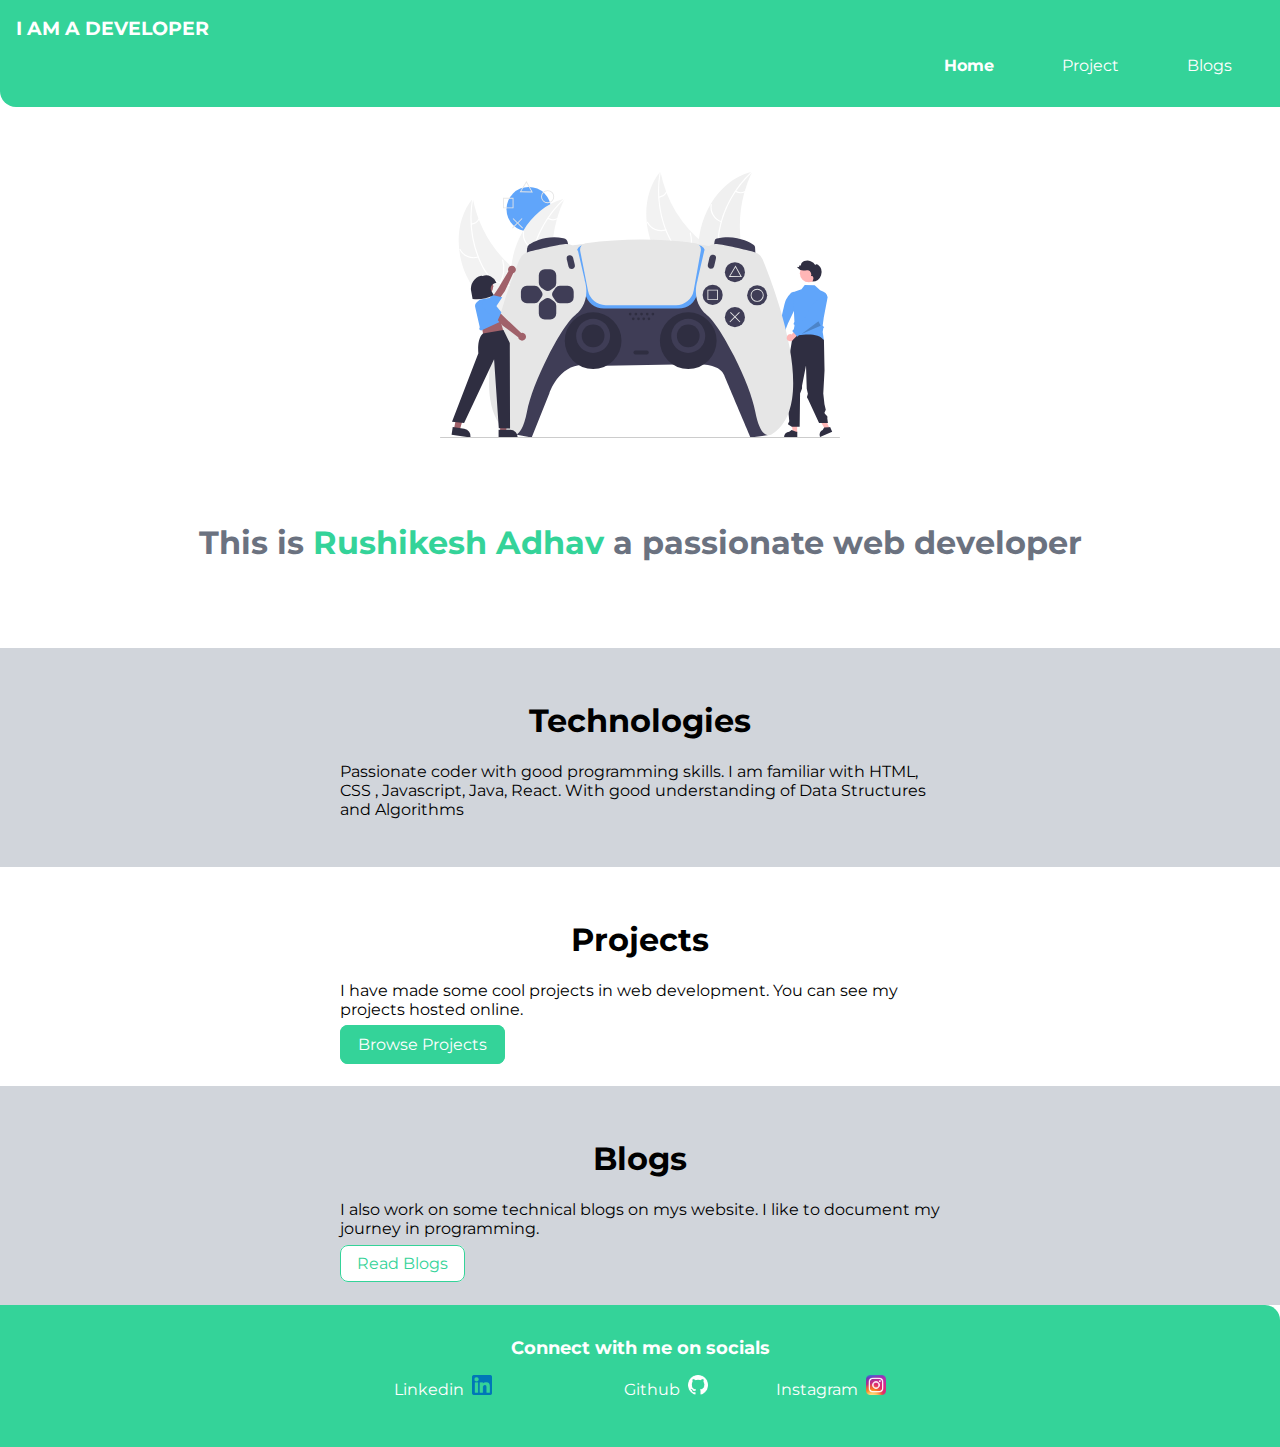
<file: index.html>
<!DOCTYPE html>
<html lang="en">
  <head>
    <meta charset="UTF-8" />
    <meta http-equiv="X-UA-Compatible" content="IE=edge" />
    <meta name="viewport" content="width=device-width, initial-scale=1.0" />
    <title>Home | Rushikesh</title>
    <link href="style.css" rel="stylesheet" />
  </head>

  <body>
    <nav class="navigation conatiner">
      <div class="nav-brand">I AM A DEVELOPER</div>
      <ul class="list-non-bullet nav-pills">
        <li class="list-items-inline">
          <a class="link link-active" href="/">Home</a>
        </li>
        <li class="list-items-inline"><a class="link" href="projects.html">Project</a></li>
        <li class="list-items-inline"><a class="link" href="blogs.html">Blogs</a></li>
      </ul>
    </nav>

    <header class="hero">
      <img class="hero-image" src="images/gaming.svg" />
      <h1 class="hero-heading">
        This is <span class="heading-inverted">Rushikesh Adhav</span> a passionate web developer
      </h1>
    </header>

    <section class="section ow">
      <div class="container container-center">
        <h1>Technologies</h1>
        <p>
          Passionate coder with good programming skills. I am familiar with
          HTML, CSS , Javascript, Java, React. With good understanding of Data
          Structures and Algorithms
        </p>
      </div>
    </section>

    <section class="section">
      <div class="container container-center">
        <h1>Projects</h1>
        <p>
          I have made some cool projects in web development. You can see my
          projects hosted online.
        </p>
        <a class="link link-primary" href="projects.html">Browse Projects</a>
      </div>

    </section>

    <section class="section ow">
      <div class="container container-center">
        <h1>Blogs</h1>
        <p>
          I also work on some technical blogs on mys website. I like to document my journey in programming.
        </p>
        <a class="link link-secondary" href="blogs.html">Read Blogs</a>
      </div>
    </section>

    <footer class="footer">
      <div class="footer-header">Connect with me on socials</div>
      <ul class="social-links list-non-bullet">
        <li class="list-items-inline">
          <a class="link" href="https://www.linkedin.com/in/rushikeshadhav">Linkedin<img class="hero-image" src="images/linkedin icon.png"</a>
        </li>
        <li class="list-items-inline">
          <a class="link" href="https://github.com/rushikeshadhav">Github<img class="hero-image" src="images/github-icon.png"></a>
        </li>
        <li class="list-items-inline">
          <a class="link" href="https://www.instagram.com/rushikeshadhav">Instagram<img class="hero-image" src="images/insta-icon.png"></a>
        </li>
      </ul>
    </footer>
    
  </body>
</html>
</file>
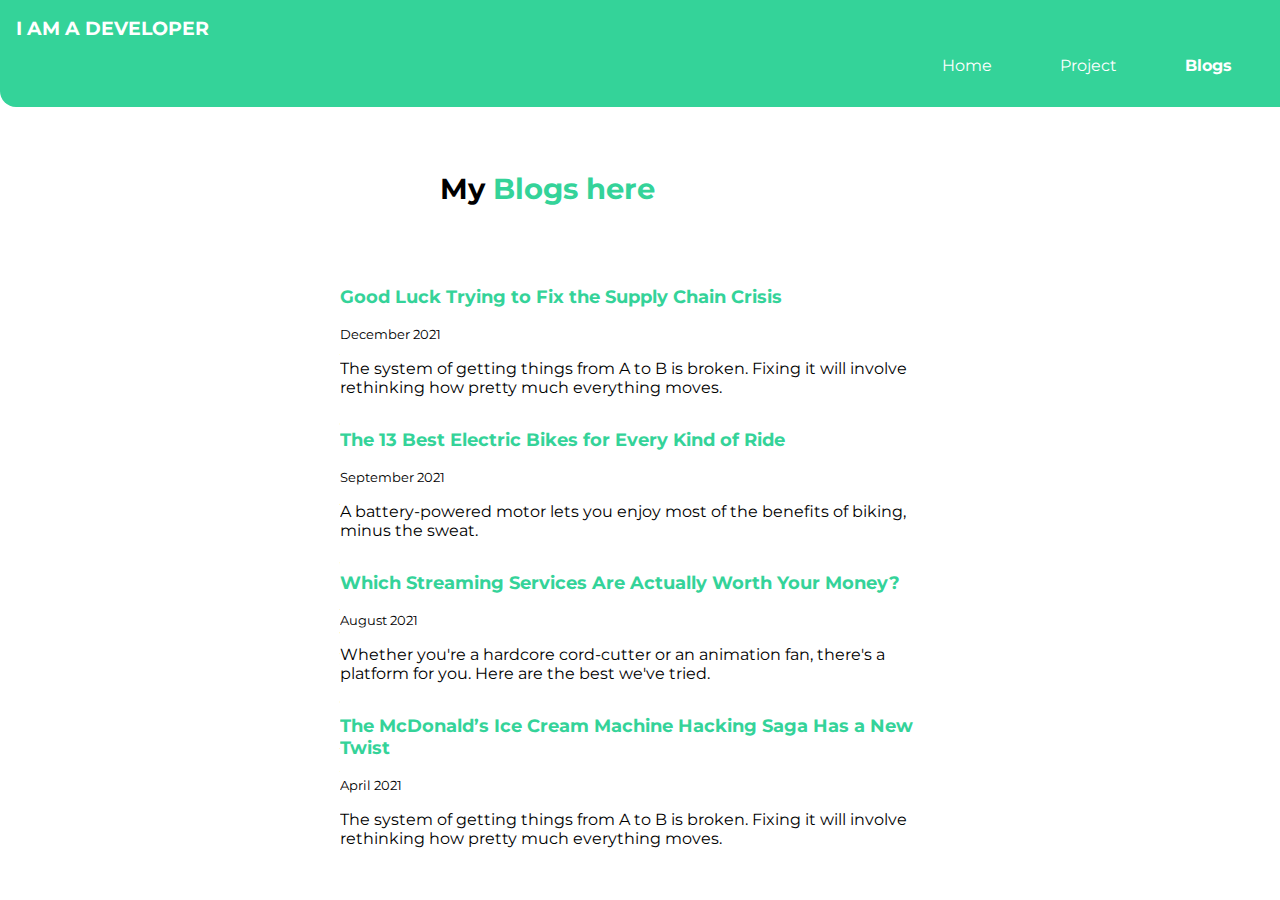
<file: blogs.html>
<!DOCTYPE html>
<html lang="en">

<head>
    <meta charset="UTF-8">
    <meta http-equiv="X-UA-Compatible" content="IE=edge">
    <meta name="viewport" content="width=device-width, initial-scale=1.0">
    <title>Blogs</title>
    <link href="style.css" rel="stylesheet">
</head>

<body>
    <nav class="navigation conatiner">
        <div class="nav-brand">I AM A DEVELOPER</div>
        <ul class="list-non-bullet nav-pills">
            <li class="list-items-inline">
                <a class="link" href="/">Home</a>
            </li>
            <li class="list-items-inline"><a class="link" href="/projects.html">Project</a></li>
            <li class="list-items-inline"><a class="link  link-active" href="/blogs.html">Blogs</a></li>
        </ul>
    </nav>

    <div class="hero">
        <h2 class="hero-image"> <span class="gray-text  text-size">My </span><span class="heading-inverted  text-size">Blogs here</span></h1>
    </div>

    <div class="contianer container-center">
        <a class="link link-simple" href="blog-one.html">Good Luck Trying to Fix the Supply Chain Crisis</a>
        <small class="link-small">December 2021</small>
        <p>The system of getting things from A to B is broken. Fixing it will involve rethinking how pretty much
            everything moves.
        </p>
    </div>

    <div class="contianer container-center">
        <a class="link link-simple" href="blog-two.html">The 13 Best Electric Bikes for Every Kind of Ride</a>
        <small class="link-small">September 2021</small>
        <p>A battery-powered motor lets you enjoy most of the benefits of biking, minus the sweat.
        </p>
    </div>

    <div class="contianer container-center">
        <a class="link link-simple" href="blog-three.html">Which Streaming Services Are Actually Worth Your Money?</a>
        <small class="link-small">August 2021</small>
        <p>Whether you're a hardcore cord-cutter or an animation fan, there's a platform for you. Here are the best we've tried.
        </p>
    </div>

    <div class="contianer container-center">
        <a class="link link-simple" href="blog-four.html">The McDonald’s Ice Cream Machine Hacking Saga Has a New Twist</a>
        <small class="link-small">April 2021</small>
        <p>The system of getting things from A to B is broken. Fixing it will involve rethinking how pretty much
            everything moves.
        </p>
    </div>

</body>

</html>
</file>
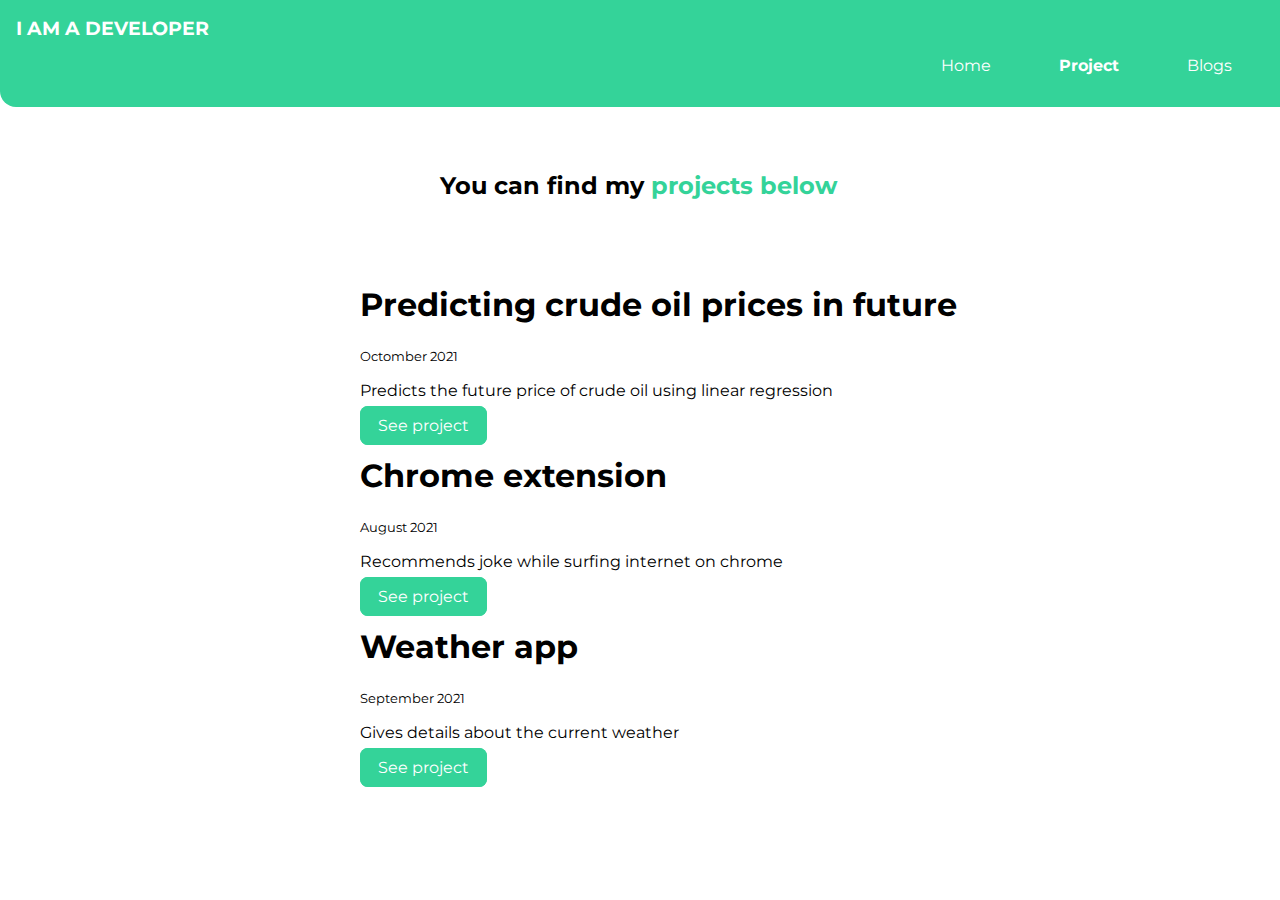
<file: projects.html>
<!DOCTYPE html>
<html lang="en">
  <head>
    <meta charset="UTF-8" />
    <meta http-equiv="X-UA-Compatible" content="IE=edge" />
    <meta name="viewport" content="width=device-width, initial-scale=1.0" />
    <title>Projects</title>
    <link href="style.css" rel="stylesheet" />
  </head>
  <body>
    <nav class="navigation conatiner">
      <div class="nav-brand">I AM A DEVELOPER</div>
      <ul class="list-non-bullet nav-pills">
        <li class="list-items-inline">
          <a class="link" href="/">Home</a>
        </li>
        <li class="list-items-inline">
          <a class="link link-active" href="/projects.html">Project</a>
        </li>
        <li class="list-items-inline">
          <a class="link" href="/blogs.html">Blogs</a>
        </li>
      </ul>
    </nav>

    <div class="hero">
        <h2 class="hero-image"> <span class="gray-text">You can find my </span><span class="heading-inverted">projects below</span></h1>
    </div>
    

    <ul class="list-non-bullet">
      <li class="container container-center">
        <h1>Predicting crude oil prices in future</h1>
        <small>Octomber 2021</small>
        <p>Predicts the future price of crude oil using linear regression</p>
        <a class="link link-primary" href="https://github.com/rushikeshadhav/Error-4040" target="blank">See project</a>
      </li>
      <li class="container container-center">
        <h1>Chrome extension</h1>
        <small>August 2021</small>
        <p>Recommends joke while surfing internet on chrome</p>
        <a class="link link-primary" href="https://github.com/rushikeshadhav/Funny-Jokes-Extension" target="blank">See project</a>
      </li>
      <li class="container container-center">
        <h1>Weather app</h1>
        <small>September 2021</small>
        <p>Gives details about the current weather</p>
        <a class="link link-primary" href="https://rushikeshadhav.github.io/Weather-app.github.io/" target="blank">See project</a>
      </li>
    </ul>
  </body>
</html>
</file>
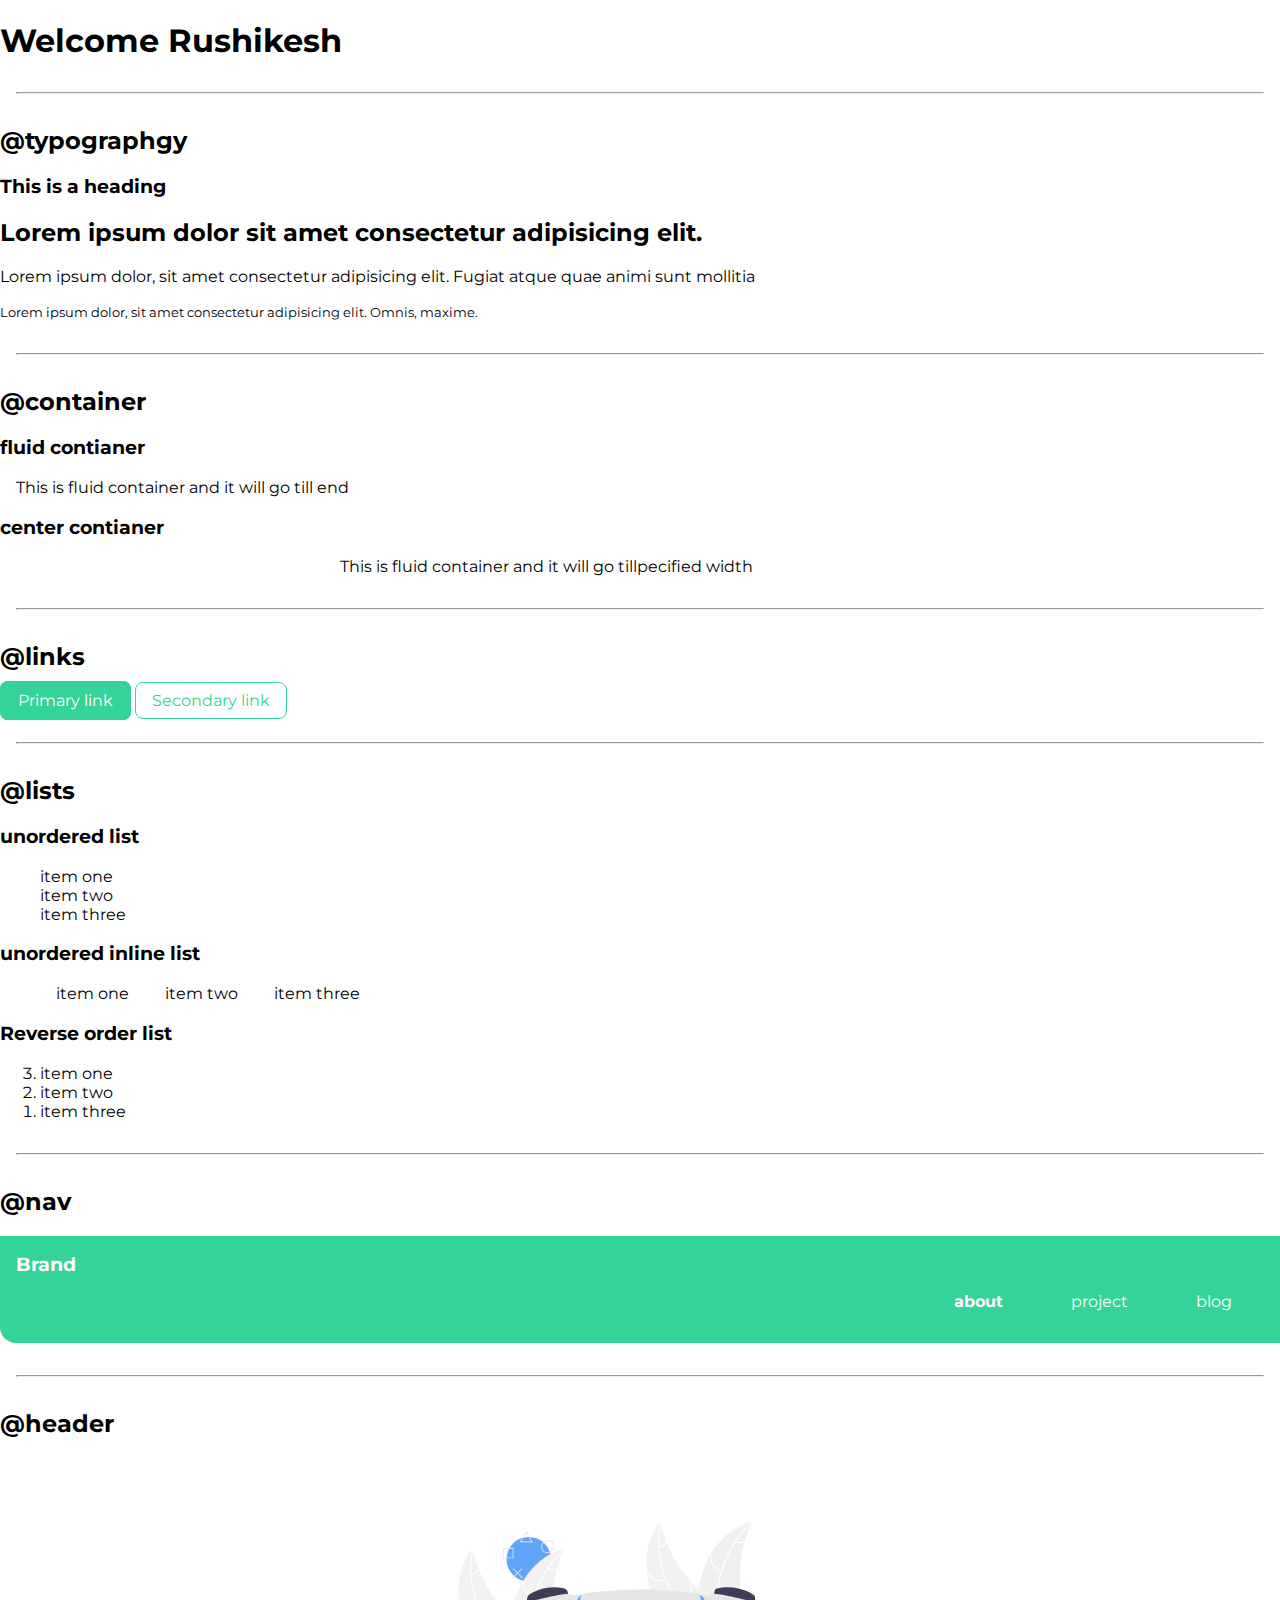
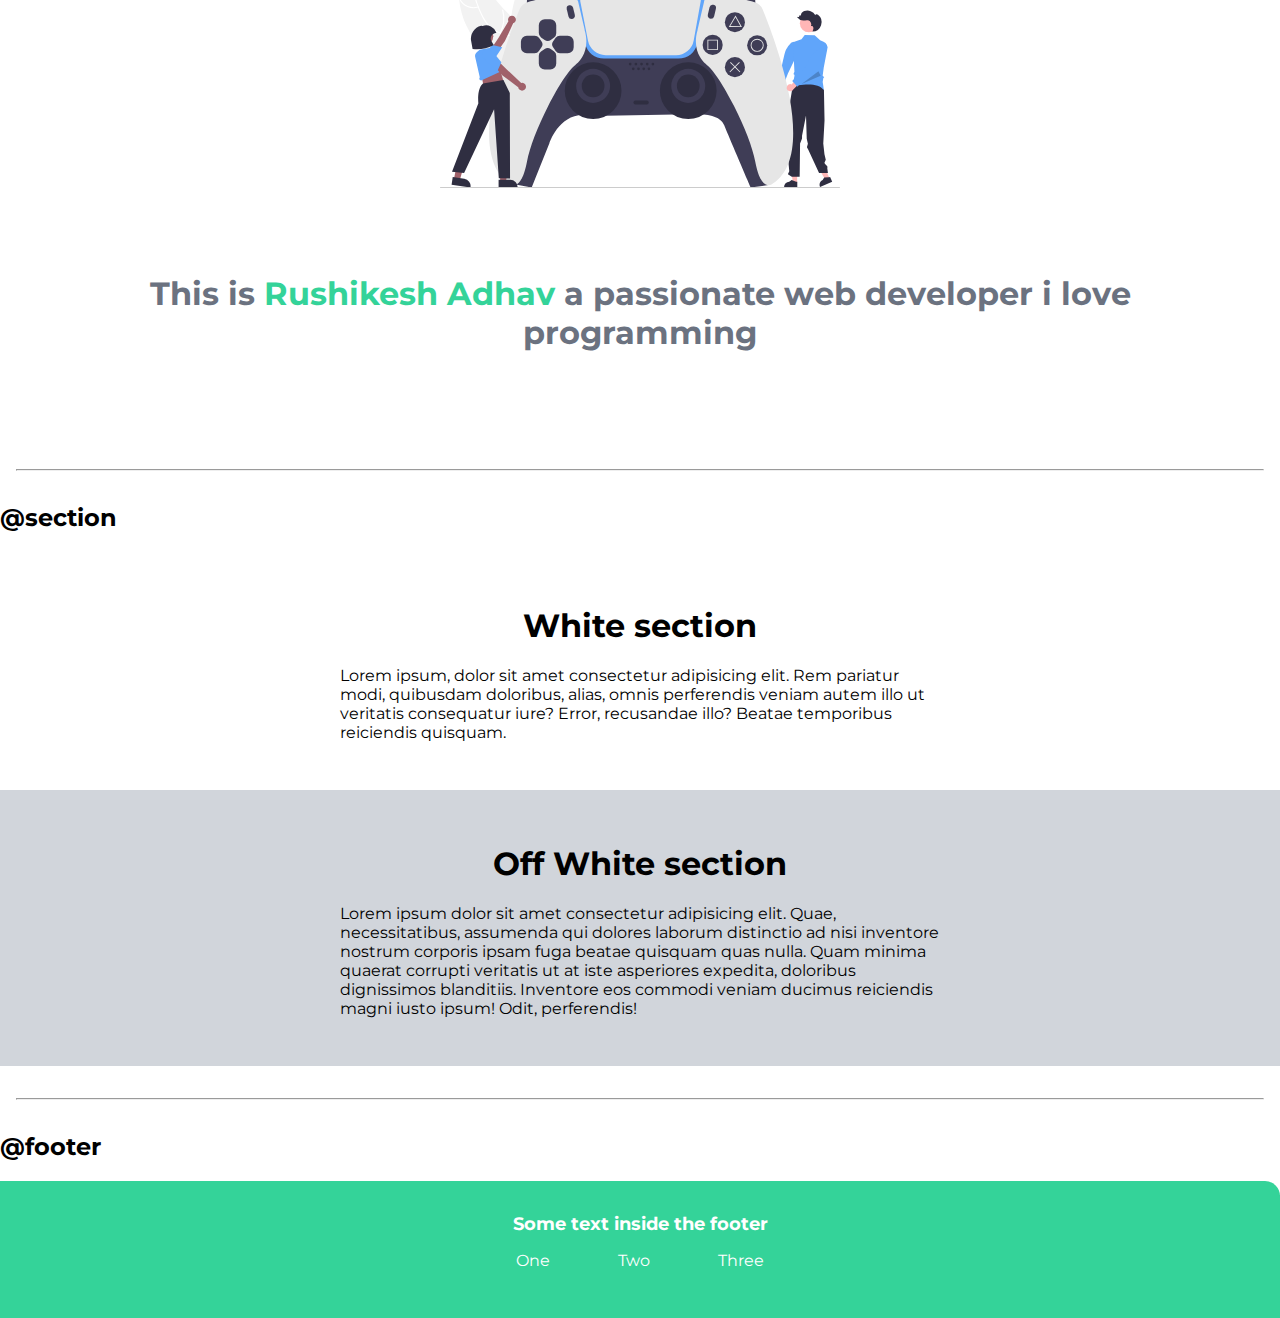
<file: lib/components.html>
<!DOCTYPE html>
<html lang="en">
  <head>
    <meta charset="UTF-8" />
    <meta http-equiv="X-UA-Compatible" content="IE=edge" />
    <meta name="viewport" content="width=device-width, initial-scale=`~" />
    <link rel="stylesheet" href="/style.css" />
    <title>Component Library</title>
  </head>

  <body>
    <h1>Welcome Rushikesh</h1>

    <hr />

    <h2>@typographgy</h2>
    <h3>This is a heading</h3>
    <h2>Lorem ipsum dolor sit amet consectetur adipisicing elit.</h2>
    <p>
      Lorem ipsum dolor, sit amet consectetur adipisicing elit. Fugiat atque
      quae animi sunt mollitia
    </p>
    <small
      >Lorem ipsum dolor, sit amet consectetur adipisicing elit. Omnis,
      maxime.</small
    >

    <hr />

    <h2>@container</h2>

    <h3>fluid contianer</h3>
    <div class="container">This is fluid container and it will go till end</div>

    <h3>center contianer</h3>
    <div class="container container-center">
      This is fluid container and it will go tillpecified width
    </div>

    <hr />

    <h2>@links</h2>
    <a class="link link-primary" href="/">Primary link</a>
    <a class="link link-secondary" href="/">Secondary link</a>

    <hr />

    <h2>@lists</h2>
    <h3>unordered list</h3>

    <ul class="list-non-bullet">
      <li>item one</li>
      <li>item two</li>
      <li>item three</li>
    </ul>

    <h3>unordered inline list</h3>

    <ul class="list-non-bullet">
      <li class="list-items-inline">item one</li>
      <li class="list-items-inline">item two</li>
      <li class="list-items-inline">item three</li>
    </ul>

    <h3>Reverse order list</h3>

    <ol reversed>
      <li>item one</li>
      <li>item two</li>
      <li>item three</li>
    </ol>

    <hr />

    <h2>@nav</h2>

    <nav class="navigation conatiner">
      <div class="nav-brand">Brand</div>
      <ul class="list-non-bullet nav-pills">
        <li class="list-items-inline">
          <a class="link link-active" href="/">about</a>
        </li>
        <li class="list-items-inline"><a class="link" href="/">project</a></li>
        <li class="list-items-inline"><a class="link" href="/">blog</a></li>
      </ul>
    </nav>

    <hr />

    <h2>@header</h2>

    <header class="hero">
      <img class="hero-image" src="/images/gaming.svg" />
      <h1 class="hero-heading">This is <span class="heading-inverted">Rushikesh Adhav</span> a passionate web developer i love programming</h1>
    </header>

    <hr />

    <h2>@section</h2>

    <section class="section">
      <div class="container container-center">
        <h1>White section</h1>
        <p>
          Lorem ipsum, dolor sit amet consectetur adipisicing elit. Rem pariatur
          modi, quibusdam doloribus, alias, omnis perferendis veniam autem illo
          ut veritatis consequatur iure? Error, recusandae illo? Beatae
          temporibus reiciendis quisquam.
        </p>
      </div>
    </section>

    <section class="section ow">
      <div class="container container-center">
        <h1>Off White section</h1>
        <p>
          Lorem ipsum dolor sit amet consectetur adipisicing elit. Quae,
          necessitatibus, assumenda qui dolores laborum distinctio ad nisi
          inventore nostrum corporis ipsam fuga beatae quisquam quas nulla. Quam
          minima quaerat corrupti veritatis ut at iste asperiores expedita,
          doloribus dignissimos blanditiis. Inventore eos commodi veniam ducimus
          reiciendis magni iusto ipsum! Odit, perferendis!
        </p>
      </div>
    </section>

    <hr />

    <h2>@footer</h2>

    <footer class="footer">
      <div class="footer-header">Some text inside the footer</div>
      <ul class="social-links list-non-bullet">
        <li class="list-items-inline">
          <a class="link" href="/">One</a>
        </li>
        <li class="list-items-inline">
          <a class="link" href="/">Two</a>
        </li>
        <li class="list-items-inline">
          <a class="link" href="/">Three</a>
        </li>
      </ul>
    </footer>
  </body>
</html>
</file>
<file: style.css>
@import url('https://fonts.googleapis.com/css2?family=Montserrat:wght@400;700&display=swap');

body {
    font-family: 'Montserrat', sans-serif;
    margin: 0px;
}

:root {
    --primary-color: #34D399;
    --dark-grey: #6B7280;
    --off-white: #D1D5DB;
}

hr {
    margin: 2rem 1rem;
}

/* container  */

.container {
    padding-left: 1rem;
    padding-right: 1rem;
}

.container-center {
    max-width: 600px;
    margin: auto;
}

/* links  */

.link {
    /* box-sizing: border-box; */
    padding: 0.5rem 1rem;
    text-decoration: none;
    /* margin-top: 2rem;
    margin-bottom: 2rem; */
}

.link-simple {
    display: block;
    padding: 1rem 0;
    color: var(--primary-color);
    font-weight: bold;
    font-size: large;
}

.link-primary {
    border: 2px solid var(--primary-color);
    border-radius: 8px;
    background-color: var(--primary-color);
    color: white;
}

.link-secondary {
    border: 1px solid var(--primary-color);
    border-radius: 8px;
    background-color: white;
    color: var(--primary-color);
}

/* list  */

.list-non-bullet {
    list-style: none;
}

.list-items-inline {
    display: inline;
    padding: 0 1rem;
}

.navigation {
    background-color: var(--primary-color);
    color: white;
    padding: 1rem 1rem;
    border-bottom-left-radius: 1rem;
}

.navigation .link {
    color: white;
}

.navigation .nav-pills {
    text-align: right;
}

.navigation .nav-brand {
    font-weight: bold;
    font-size: 1.2rem;
}

.navigation .link-active {
    font-weight: bold;
}

/** header **/

.hero {
    padding: 2rem;
}

.hero .hero-image {
    max-width: 400px;
    display: block;
    margin: auto;
    padding: 2rem;
}

.hero-image {
    max-width: 20px;
    padding-left: 0.5rem;
}

.hero .hero-heading {
    text-align: center;
    color: var(--dark-grey);
    padding: 2rem;
}

.heading-inverted {
    color: var(--primary-color);
}

/** section **/

.section {
    padding: 2rem;
}

.section h1 {
    text-align: center;
}

.ow {
    background-color: var(--off-white);
}

/** footer **/

.footer {
    background-color: var(--primary-color);
    padding: 2rem ;
    border-top-right-radius: 15px;
    text-align: center;
    color: white;
}

.footer .link {
    color: white;
}

.footer ul {
    padding-inline-start: 0px;
}

.footer-header {
    font-weight: bold;
    font-size: large;
}

.gray-text {
    color: var;
}

.text-size {
    font-size: larger;
}
</file>
